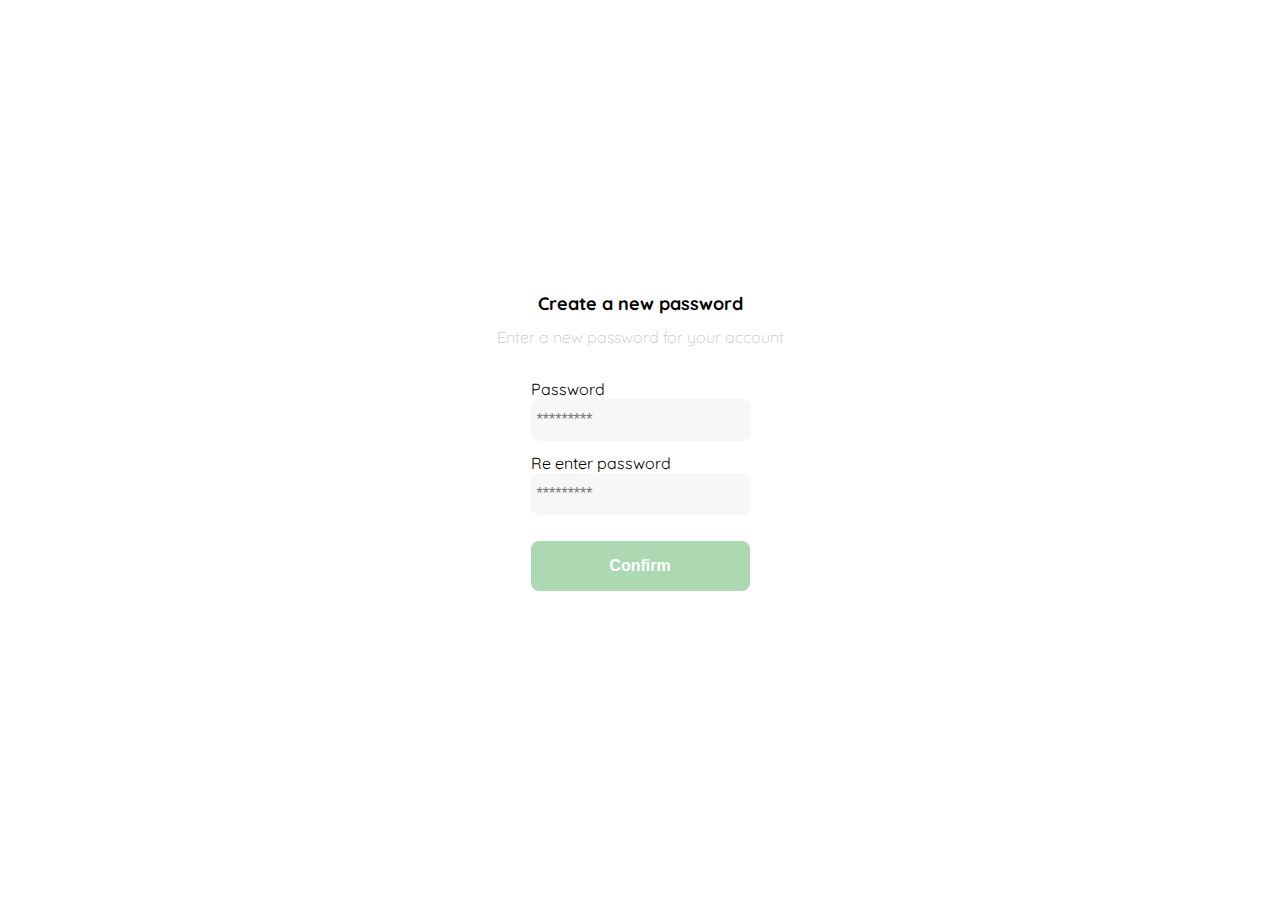
<file: clase1.html>
<!DOCTYPE html>
<html lang="en">
<head>
    <meta charset="UTF-8">
    <meta name="viewport" content="width=device-width, initial-scale=1.0">
    <title>Document</title>
    <link rel="preconnect" href="https://fonts.googleapis.com">
    <link rel="preconnect" href="https://fonts.gstatic.com" crossorigin>
    <link href="https://fonts.googleapis.com/css2?family=Quicksand:wght@300;500;700&display=swap" rel="stylesheet">
    <style>
        :root{
            --very-light-pink: #c7c7c7;
            --text-input-field:#f7f7f7;
            --hospital-green:#acd9b2;
            --white: #ffffff;
            --black: #000000;
            --sm:14px;
            --md:16px;
            --lg:18px;
        }
        body{
            margin:0;
            font-family: 'Quicksand', sans-serif;

        }
        .login{
            width:100%;
            height:100vh;
            display:grid;
            place-items: center;
        }
        .form-container{
            display:grid;
            grid-template-rows:auto 1fr auto;
            width:300px;
            justify-items: center;
        }
        .logo{
            width:150px;
            margin-bottom:48px;
            justify-self: center;
            display:none;
        }
        .title{
            font-size: var(--lg);
            margin-bottom:12px;
            text-align:center;
        }
        .subtitle{
            color:var(--very-light-pink);
            font-size:var(--md);
            font-weight:300;
            margin-top: 0;
            margin-bottom:32px;
            text-align:center;
        }
        .form{
            display:flex;flex-direction: column;
        }
        .label{
            font-size:var(--sm);
            font-weight:bold;
            margin-bottom:4px;
        }
        .input{
            background-color:var(--text-input-field);
            border:none;
            border-radius:8px;
            height:30px;
            font-size:var(--md);
            padding:6px;
            margin-bottom:12px;
        }
        .primary-button{
            background-color: var(--hospital-green);
            border-radius:8px;
            border:none;
            color:var(--white);
            width:100%;
            height:50px;
            cursor:pointer;
            font-size:var(--md);
            font-weight:bold;
        }
        .login-button{
            margin-top:14px;
            margin-bottom:30px;
        }
        @media (max-width:640px) {
        .logo{
            display:block;
        }            
        }
    </style>
</head>
<body>
    <div class="login">
        <div class="form-container">
            <img src="./logos/logo_yard_sale.svg" alt="logo" class="logo">

            <h1 class="title">Create a new password</h1>
            <p class="subtitle">Enter a new password for your account</p>

            <form action="/" class="form">
                <label for="password">Password</label>
                <input type="password" id="password" placeholder="*********" class="input input-password">
                <label for="password">Re enter password</label>
                <input type="password" id="new-password" placeholder="*********" class="input input-password">

                <input type="submit" value="Confirm" class="primary-button login-button">
            </form>
        </div>
    </div>
</body>
</html>
</file>
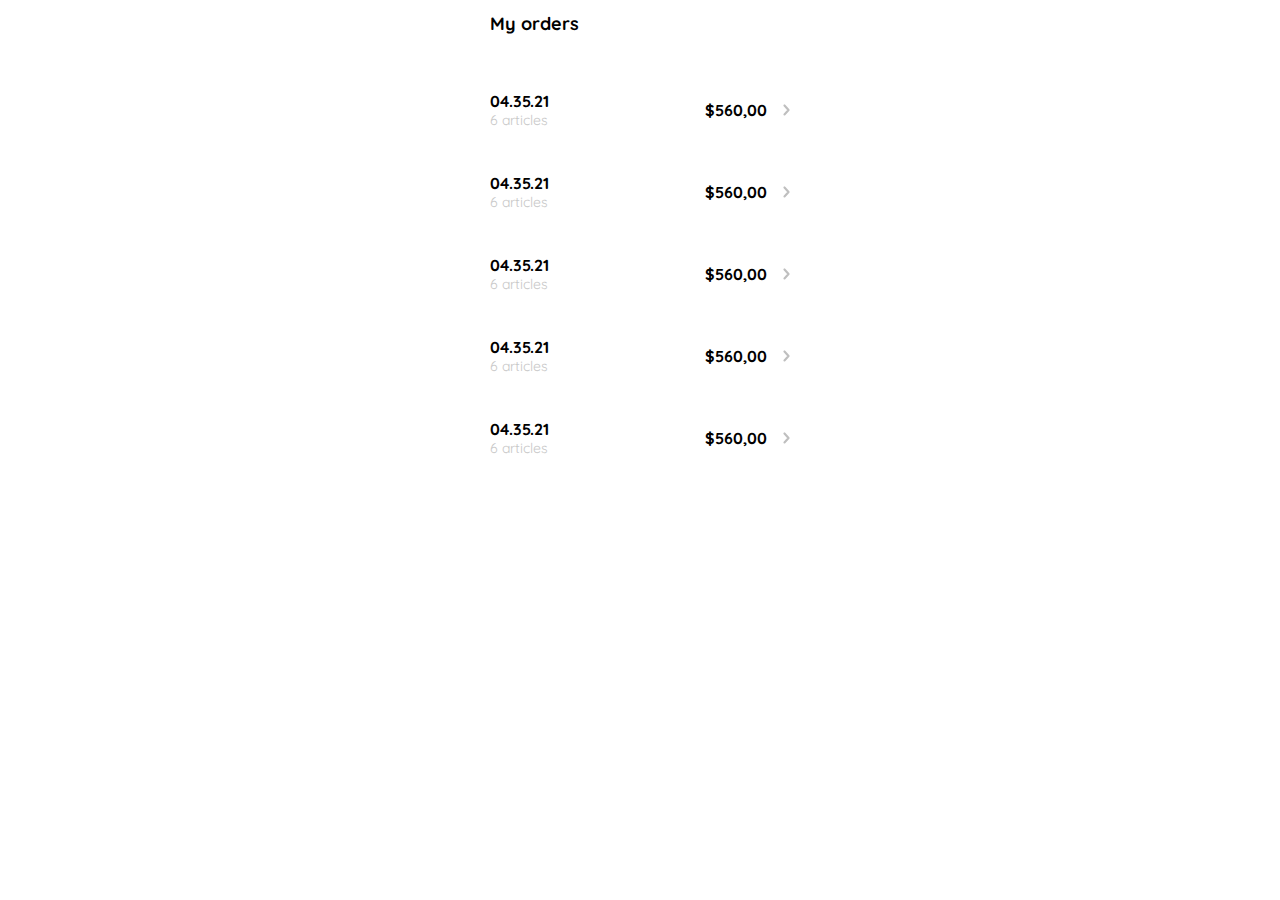
<file: clase10.html>
<!DOCTYPE html>
<html lang="en">

<head>
    <meta charset="UTF-8">
    <meta name="viewport" content="width=device-width, initial-scale=1.0">
    <title>Document</title>
    <link rel="preconnect" href="https://fonts.googleapis.com">
    <link rel="preconnect" href="https://fonts.gstatic.com" crossorigin>
    <link href="https://fonts.googleapis.com/css2?family=Quicksand:wght@300;500;700&display=swap" rel="stylesheet">
    <style>
        :root {
            --very-light-pink: #c7c7c7;
            --text-input-field: #f7f7f7;
            --hospital-green: #acd9b2;
            --white: #ffffff;
            --black: #000000;
            --sm: 14px;
            --md: 16px;
            --lg: 18px;
        }

        body {
            margin: 0;
            font-family: 'Quicksand', sans-serif;

        }

        .my-order {
            width: 100%;
            height: 100vh;
            display: grid;
            place-items: center;
        }

        .title {
            font-size: var(--lg);
            margin-bottom: 40px;
        }

        .my-order-container {
            display: grid;
            grid-template-rows: auto 1fr auto;
            width: 300px;
            margin: auto;
        }

        .my-order-content {
            display: flex;
            flex-direction: column;
        }
        .order{
            display:grid;
            grid-template-columns: auto 1fr auto;
            gap:16px;
            align-items: center;
            margin-bottom:12px;
        }
        .order p:nth-child(1){
            display:flex;
            flex-direction: column;
        }
        .order p span:nth-child(1){
            font-size:var(--md);
            font-weight: bold;
        }
        .order p span:nth-child(2){
            font-size:var(--sm);
            color:var(--very-light-pink);
        }
        .order p:nth-child(2){
           text-align: end;
           font-weight:bold;
        }
    </style>
</head>

<body>
    <div class="my-order-container">
        <h1 class="title">My orders</h1>
        <div class="my-order-content">
            <div class="order">
                <p>
                    <span>04.35.21</span>
                    <span>6 articles</span>
                </p>
                <p>$560,00</p>
                <img src="./icons/flechita.svg" alt="arrow">
            </div>
            <div class="order">
                <p>
                    <span>04.35.21</span>
                    <span>6 articles</span>
                </p>
                <p>$560,00</p>
                <img src="./icons/flechita.svg" alt="arrow">
            </div>
            <div class="order">
                <p>
                    <span>04.35.21</span>
                    <span>6 articles</span>
                </p>
                <p>$560,00</p>
                <img src="./icons/flechita.svg" alt="arrow">
            </div>
            <div class="order">
                <p>
                    <span>04.35.21</span>
                    <span>6 articles</span>
                </p>
                <p>$560,00</p>
                <img src="./icons/flechita.svg" alt="arrow">
            </div>
            <div class="order">
                <p>
                    <span>04.35.21</span>
                    <span>6 articles</span>
                </p>
                <p>$560,00</p>
                <img src="./icons/flechita.svg" alt="arrow">
            </div>
        </div>

    </div>
</body>

</html>
</file>
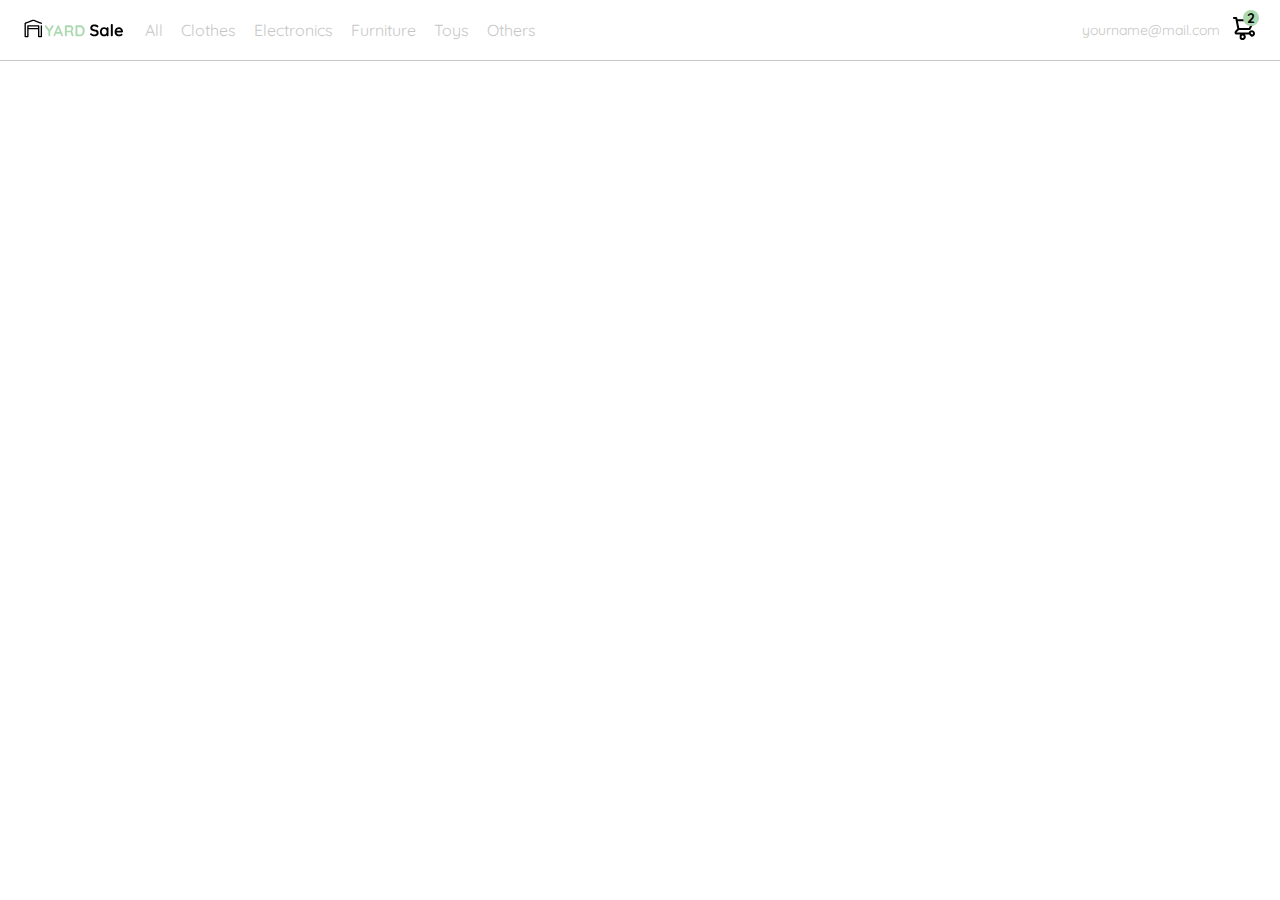
<file: clase11.html>
<!DOCTYPE html>
<html lang="en">
<head>
    <meta charset="UTF-8">
    <meta name="viewport" content="width=device-width, initial-scale=1.0">
    <title>Document</title>

    <link rel="preconnect" href="https://fonts.googleapis.com">
    <link rel="preconnect" href="https://fonts.gstatic.com" crossorigin>
    <link href="https://fonts.googleapis.com/css2?family=Quicksand:wght@300;500;700&display=swap" rel="stylesheet">
    <style>
        :root {
            --very-light-pink: #c7c7c7;
            --text-input-field: #f7f7f7;
            --hospital-green: #acd9b2;
            --white: #ffffff;
            --black: #000000;
            --sm: 14px;
            --md: 16px;
            --lg: 18px;
        }

        body {
            margin: 0;
            font-family: 'Quicksand', sans-serif;

        }
        nav{
            display:flex;
            justify-content: space-between;
            padding: 0 24px;
            border-bottom:1px solid var(--very-light-pink);
        }
        .menu{
            display:none;
        }
        .logo{
            width:100px;
        }
        .navbar-left ul,
        .navbar-right ul{
            list-style: none;
            padding:0;
            margin:0;
            display:flex;
            align-items: center;
            height:60px;
        }
        .navbar-left{
            display:flex;
        }

        .navbar-left ul{
            margin-left:12px;
        }
        .navbar-left ul li a,
        .navbar-right ul li a{
            text-decoration: none;
            color:var(--very-light-pink);
            border: 1px solid var(--white);
            padding: 8px;
            border-radius: 8px;
        }
        .navbar-left ul li a:hover,
        .navbar-right ul li a:hover{
            border: 1px solid var(--hospital-green);
            color: var(--hospital-green);
        }
        .navbar-email{
            color: var(--very-light-pink);
            font-size:var(--sm);
            margin-right:12px;
        }
        .navbar-shopping-cart{
            position:relative;
        }
        .navbar-shopping-cart div{
            width:16px;
            height:16px;
            background-color: var(--hospital-green);
            border-radius:50%;
            font-size: var(--sm);
            font-weight: bold;
            position:absolute;
            top:-6px;
            right:-3px;
            display:Flex;
            justify-content: center;
            align-items: center;
        }

        @media(max-width:640px){
            .menu{
                display:block;
            }
            .navbar-left ul{
                display:none;
            }
            .navbar-email{
                display:none;
            }
        }
    </style>
</head>
<body>
    <nav>
        <img src="./icons/icon_menu.svg" alt="menu" class="menu">

        <div class="navbar-left">
            <img src="./logos/logo_yard_sale.svg" alt="logo" class="logo">
            <ul>
                <li>
                    <a href="/">All</a>
                </li>
                
                <li>
                    <a href="/">Clothes</a>
                </li>
                
                <li>
                    <a href="/">Electronics</a>
                </li>
                
                <li>
                    <a href="/">Furniture</a>
                </li>
                
                <li>
                    <a href="/">Toys</a>
                </li>
                
                <li>
                    <a href="/">Others</a>
                </li>
            </ul>
        </div>
        <div class="navbar-right">
            <ul>
                <li class="navbar-email">yourname@mail.com</li>
                <li class="navbar-shopping-cart">
                    <img src="./icons/icon_shopping_cart.svg" alt="shopping cart">
                    <div>2</div>
                </li>
            </ul>
        </div>
    </nav>
</body>
</html>
</file>
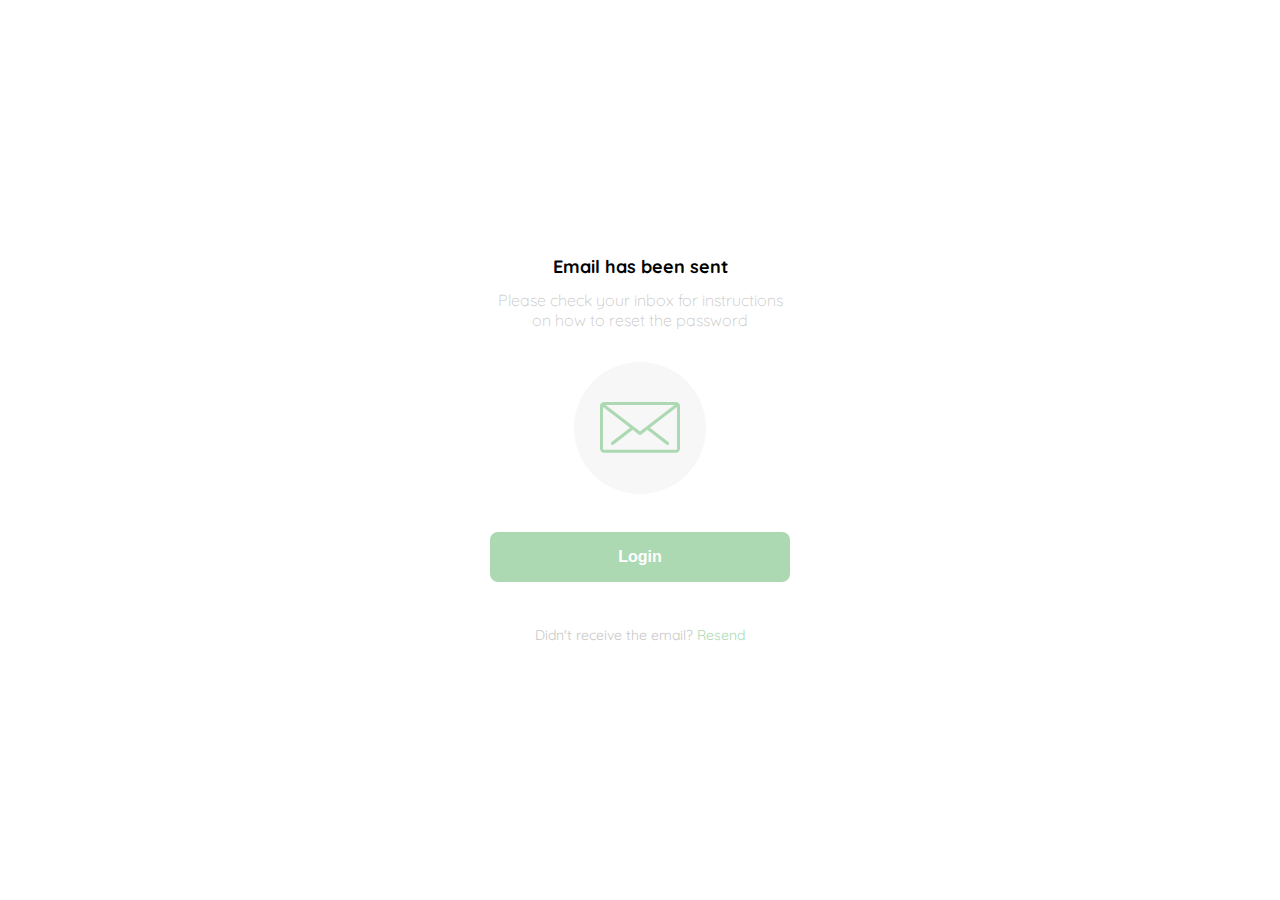
<file: clase2.html>
<!DOCTYPE html>
<html lang="en">
<head>
    <meta charset="UTF-8">
    <meta name="viewport" content="width=device-width, initial-scale=1.0">
    <title>Document</title>
    <link rel="preconnect" href="https://fonts.googleapis.com">
    <link rel="preconnect" href="https://fonts.gstatic.com" crossorigin>
    <link href="https://fonts.googleapis.com/css2?family=Quicksand:wght@300;500;700&display=swap" rel="stylesheet">
    <style>
        :root{
            --very-light-pink: #c7c7c7;
            --text-input-field:#f7f7f7;
            --hospital-green:#acd9b2;
            --white: #ffffff;
            --black: #000000;
            --sm:14px;
            --md:16px;
            --lg:18px;
        }
        body{
            margin:0;
            font-family: 'Quicksand', sans-serif;

        }
        .login{
            width:100%;
            height:100vh;
            display:grid;
            place-items: center;
        }
        .form-container{
            display:grid;
            grid-template-rows:auto 1fr auto;
            width:300px;
            justify-items: center;
        }
        .logo{
            width:150px;
            margin-bottom:48px;
            justify-self: center;
            display:none;
        }
        .title{
            font-size: var(--lg);
            margin-bottom:12px;
            text-align:center;
        }
        .subtitle{
            color:var(--very-light-pink);
            font-size:var(--md);
            font-weight:300;
            margin-top: 0;
            margin-bottom:32px;
            text-align:center;
        }
        .email-image{
            width:132px;
            height:132px;
            border-radius:50%;
            background-color:var(--text-input-field);
            display:flex;
            justify-content: center;
            align-items:center;
            margin-bottom:24px;
        }
        .email-image img{
            width:80px;
        }
        .resend{
            font-size:var(--sm);
        }
        
        .resend span{
            color:var(--very-light-pink);
        }
        
        .resend a{
            color:var(--hospital-green);
            text-decoration: none;
        }
        .primary-button{
            background-color: var(--hospital-green);
            border-radius:8px;
            border:none;
            color:var(--white);
            width:100%;
            height:50px;
            cursor:pointer;
            font-size:var(--md);
            font-weight:bold;
        }
        .login-button{
            margin-top:14px;
            margin-bottom:30px;
        }
        @media (max-width:640px) {
        .logo{
            display:block;
        }            
        }
    </style>
</head>
<body>
    <div class="login">
        <div class="form-container">
            <img src="./logos/logo_yard_sale.svg" alt="logo" class="logo">

            <h1 class="title">Email has been sent</h1>
            <p class="subtitle">Please check your inbox for instructions on how to reset the password</p>

            <div class="email-image">
                <img src="./icons/email.svg" alt="email-image">
            </div>

            <button class="primary-button login-button">Login</button>

            <p class="resend">
                <span>Didn't receive the email?</span>
                <a href="/">Resend</a>
            </p>
        </div>
    </div>
</body>
</html>
</file>
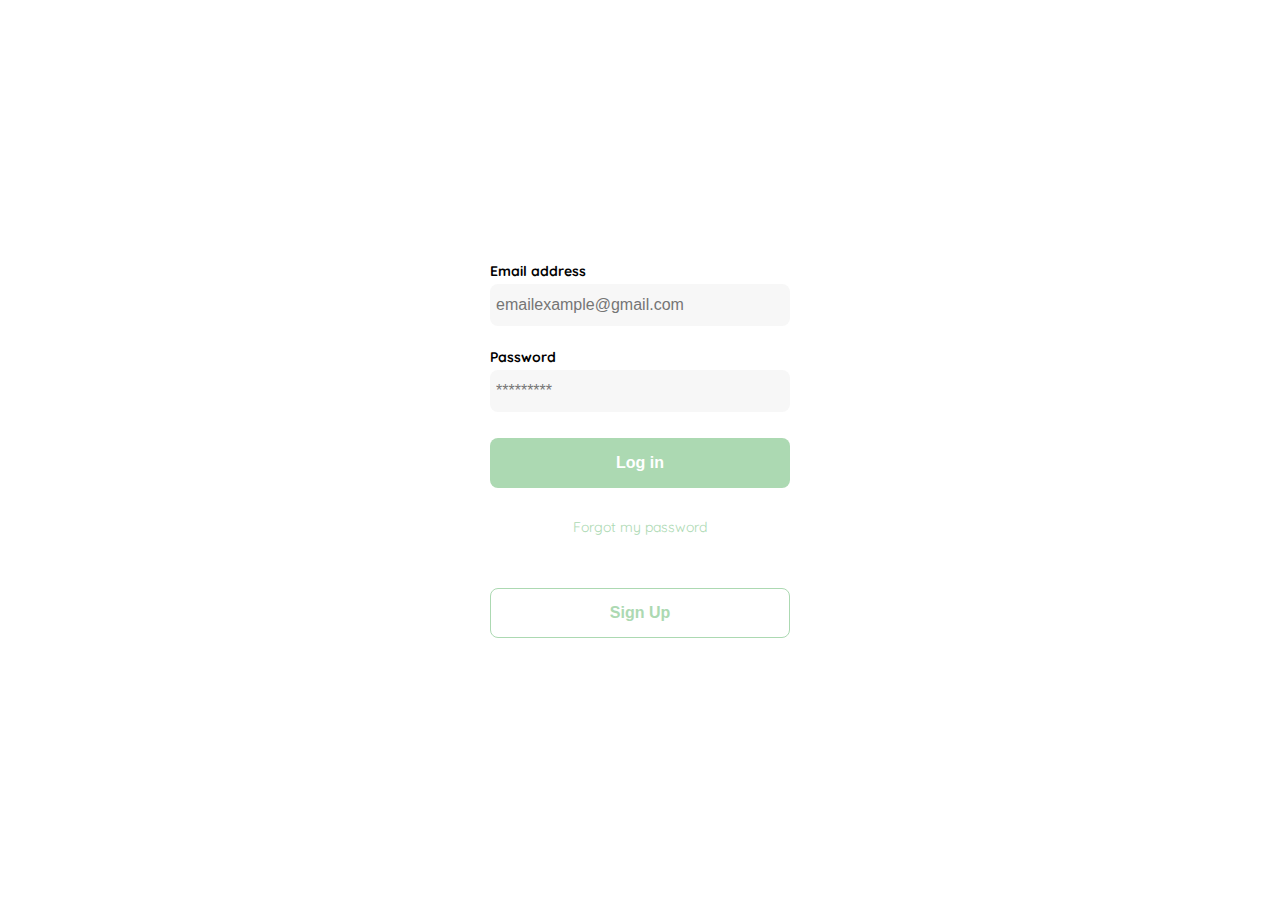
<file: clase3.html>
<!DOCTYPE html>
<html lang="en">
<head>
    <meta charset="UTF-8">
    <meta name="viewport" content="width=device-width, initial-scale=1.0">
    <title>Document</title>
    <link rel="preconnect" href="https://fonts.googleapis.com">
    <link rel="preconnect" href="https://fonts.gstatic.com" crossorigin>
    <link href="https://fonts.googleapis.com/css2?family=Quicksand:wght@300;500;700&display=swap" rel="stylesheet">
    <style>
        :root{
            --very-light-pink: #c7c7c7;
            --text-input-field:#f7f7f7;
            --hospital-green:#acd9b2;
            --white: #ffffff;
            --black: #000000;
            --sm:14px;
            --md:16px;
            --lg:18px;
        }
        body{
            margin:0;
            font-family: 'Quicksand', sans-serif;

        }
        .login{
            width:100%;
            height:100vh;
            display:grid;
            place-items: center;
        }
        .form-container{
            display:grid;
            grid-template-rows:auto 1fr auto;
            width:300px;
            justify-items: center;
        }
        .logo{
            width:150px;
            margin-bottom:48px;
            justify-self: center;
            display:none;
        }
        .title{
            font-size: var(--lg);
            margin-bottom:12px;
            text-align:center;
        }
        .subtitle{
            color:var(--very-light-pink);
            font-size:var(--md);
            font-weight:300;
            margin-top: 0;
            margin-bottom:32px;
            text-align:center;
        }
        .form{
            display:flex;
            flex-direction: column;
            width:100%;
        }
        .form a{
            color:var(--hospital-green);
            font-size:var(--sm);
            text-decoration: none;
            text-align: center;
            margin-bottom:52px;
        }
        .label{
            font-size:var(--sm);
            font-weight:700;
            margin-bottom:4px;
        }
        .input{
            background-color:var(--text-input-field);
            border:none;
            border-radius:8px;
            height:30px;
            font-size:var(--md);
            padding:6px;
            margin-bottom:12px;
        }
        .input-email{
            margin-bottom:22px;
        }
        .primary-button{
            background-color: var(--hospital-green);
            border-radius:8px;
            border:none;
            color:var(--white);
            width:100%;
            height:50px;
            cursor:pointer;
            font-size:var(--md);
            font-weight:bold;
        }
        .secondary-button{
            background-color: var(--white);
            border-radius:8px;
            border:1px solid var(--hospital-green);
            color:var(--hospital-green);
            width:100%;
            height:50px;
            cursor:pointer;
            font-size:var(--md);
            font-weight:bold;
        }
        .login-button{
            margin-top:14px;
            margin-bottom:30px;
        }
        @media (max-width:640px) {
        .logo{
            display:block;
        }            
        .secondary-button{
            margin-top:120px;
        }
        }
    </style>
</head>
<body>
    <div class="login">
        <div class="form-container">
            <img src="./logos/logo_yard_sale.svg" alt="logo" class="logo">

            <form action="/" class="form">
                <label for="Email" class="label">Email address</label>
                <input type="text" id="email" placeholder="emailexample@gmail.com" class="input input-email">
                <label for="password" class="label">Password</label>
                <input type="password" id="password" placeholder="*********" class="input input-password">

                <input type="submit" value="Log in" class="primary-button login-button">
                <a href="/">Forgot my password</a>
            
            </form>

            <button class="secondary-button signup-button">Sign Up</button>
        </div>
    </div>
</body>
</html>
</file>
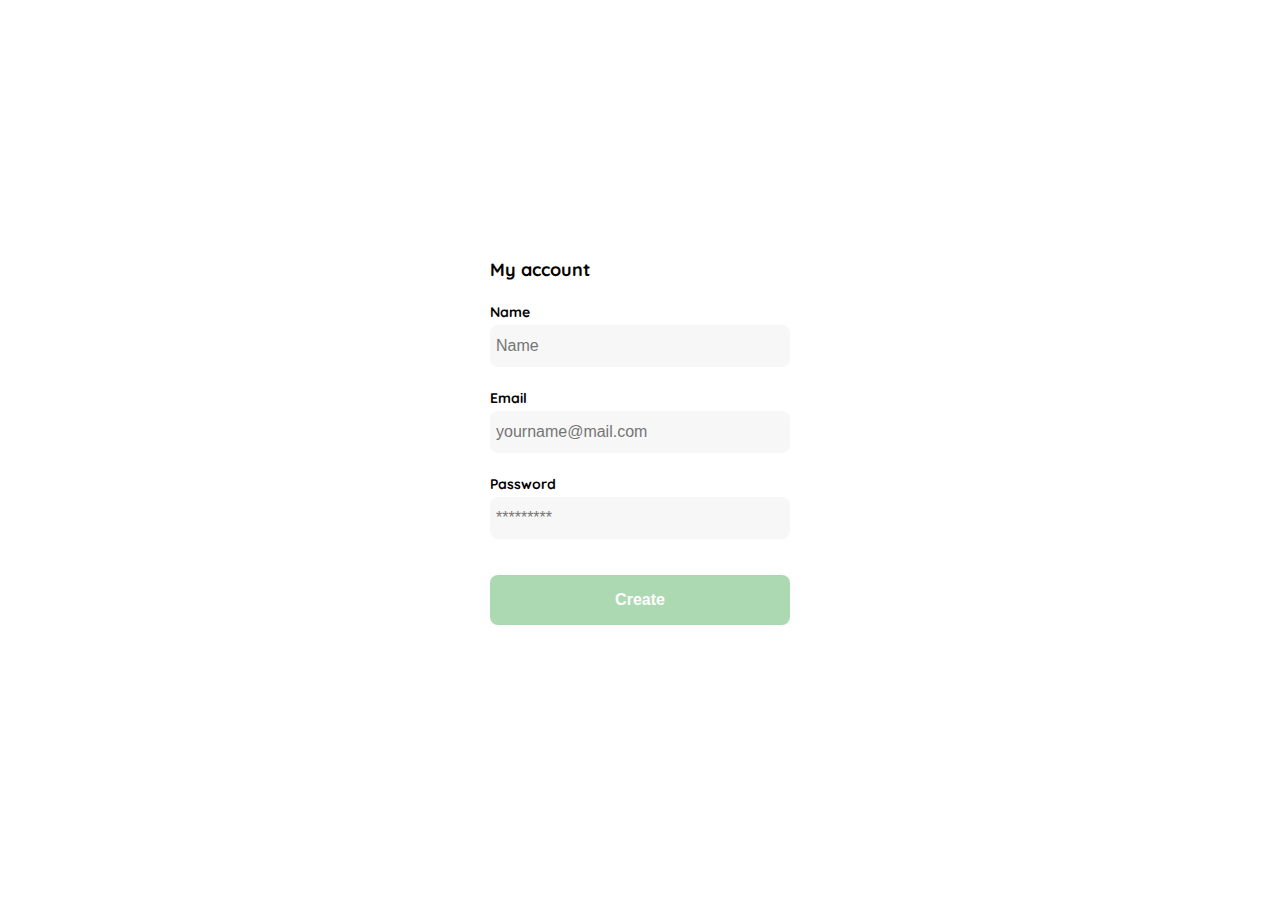
<file: clase4.html>
<!DOCTYPE html>
<html lang="en">
<head>
    <meta charset="UTF-8">
    <meta name="viewport" content="width=device-width, initial-scale=1.0">
    <title>Document</title>
    <link rel="preconnect" href="https://fonts.googleapis.com">
    <link rel="preconnect" href="https://fonts.gstatic.com" crossorigin>
    <link href="https://fonts.googleapis.com/css2?family=Quicksand:wght@300;500;700&display=swap" rel="stylesheet">
    <style>
        :root{
            --very-light-pink: #c7c7c7;
            --text-input-field:#f7f7f7;
            --hospital-green:#acd9b2;
            --white: #ffffff;
            --black: #000000;
            --sm:14px;
            --md:16px;
            --lg:18px;
        }
        body{
            margin:0;
            font-family: 'Quicksand', sans-serif;

        }
        .login{
            width:100%;
            height:100vh;
            display:grid;
            place-items: center;
        }
        .form-container{
            display:grid;
            grid-template-rows:auto 1fr auto;
            width:300px;
            justify-items: start;
        }
        .logo{
            width:150px;
            margin-bottom:48px;
            justify-self: center;
            display:none;
        }
        .title{
            font-size: var(--lg);
            margin-bottom:22px;
        }
        .form{
            display:flex;
            flex-direction: column;
            width:100%;
        }

        .form div{
            display:flex;
            flex-direction: column;
        }
        .label{
            font-size:var(--sm);
            font-weight:bold;
            margin-bottom:4px;
        }
        .input{
            background-color:var(--text-input-field);
            border:none;
            border-radius:8px;
            height:30px;
            font-size:var(--md);
            padding:6px;
            margin-bottom:12px;
        }

        .input-name,
        .input-email,
        .input-password{
            margin-bottom:22px;
        }
        .primary-button{
            background-color: var(--hospital-green);
            border-radius:8px;
            border:none;
            color:var(--white);
            width:100%;
            height:50px;
            cursor:pointer;
            font-size:var(--md);
            font-weight:bold;
        }
        .login-button{
            margin-top:14px;
            margin-bottom:30px;
        }
        @media (max-width:640px) {
              
        .form-container{
            height:100%;
        }
        .form{
            height:100%;
            justify-content:space-between;
        }
        }
    </style>
</head>
<body>
    <div class="login">
        <div class="form-container">

            <h1 class="title">My account</h1>

            <form action="/" class="form">
                <div>
                    <label for="name" class="label">Name</label>
                    <input type="text" id="name" placeholder="Name" class="input input-name">
                    <label for="email" class="label">Email</label>
                    <input type="text" id="email" placeholder="yourname@mail.com" class="input input-email">
                    <label for="password" class="label">Password</label>
                    <input type="password" id="password" placeholder="*********" class="input input-password">

                </div>
            
                <input type="submit" value="Create" class="primary-button login-button">
            </form>
        </div>
    </div>
</body>
</html>
</file>
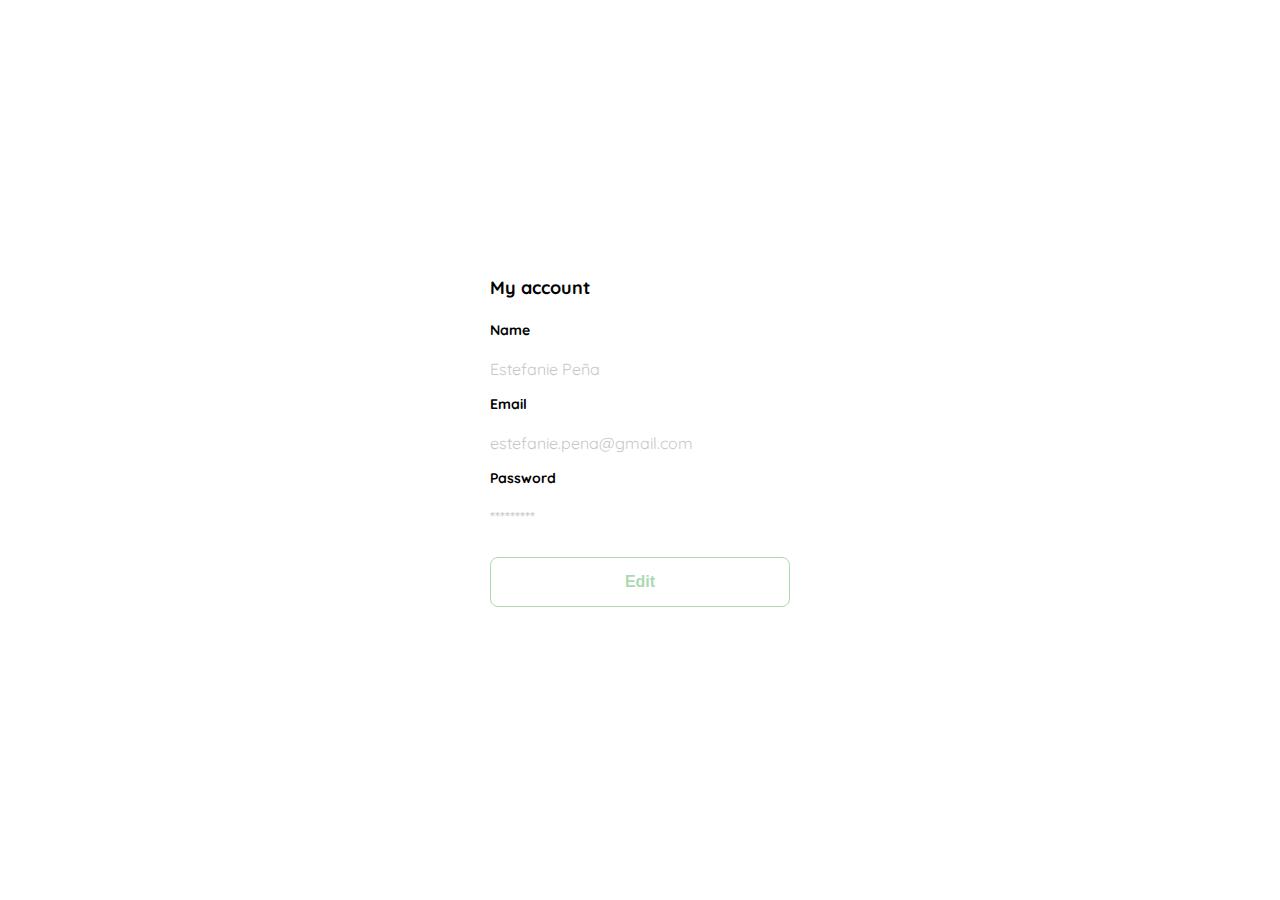
<file: clase5.html>
<!DOCTYPE html>
<html lang="en">

<head>
    <meta charset="UTF-8">
    <meta name="viewport" content="width=device-width, initial-scale=1.0">
    <title>Document</title>
    <link rel="preconnect" href="https://fonts.googleapis.com">
    <link rel="preconnect" href="https://fonts.gstatic.com" crossorigin>
    <link href="https://fonts.googleapis.com/css2?family=Quicksand:wght@300;500;700&display=swap" rel="stylesheet">
    <style>
        :root {
            --very-light-pink: #c7c7c7;
            --text-input-field: #f7f7f7;
            --hospital-green: #acd9b2;
            --white: #ffffff;
            --black: #000000;
            --sm: 14px;
            --md: 16px;
            --lg: 18px;
        }

        body {
            margin: 0;
            font-family: 'Quicksand', sans-serif;

        }

        .login {
            width: 100%;
            height: 100vh;
            display: grid;
            place-items: center;
        }

        .form-container {
            display: grid;
            grid-template-rows: auto 1fr auto;
            width: 300px;
            justify-items: start;
        }

        .logo {
            width: 150px;
            margin-bottom: 48px;
            justify-self: center;
            display: none;
        }

        .title {
            font-size: var(--lg);
            margin-bottom: 22px;
        }

        .form {
            display: flex;
            flex-direction: column;
            width: 100%;
        }

        .form div {
            display: flex;
            flex-direction: column;
        }

        .label {
            font-size: var(--sm);
            font-weight: 700;
            margin-bottom: 4px;
        }
        .value{
            color: var(--very-light-pink);
            font-size:var(--md);
        }

        .secondary-button {
            background-color: var(--white);
            border-radius: 8px;
            border: 1px solid var(--hospital-green);
            color: var(--hospital-green);
            width: 100%;
            height: 50px;
            cursor: pointer;
            font-size: var(--md);
            font-weight: bold;
        }

        .login-button {
            margin-top: 14px;
            margin-bottom: 30px;
        }

        @media (max-width:640px) {

            .form-container {
                height: 100%;
            }

            .form {
                height: 100%;
                justify-content: space-between;
            }
        }
    </style>
</head>

<body>
    <div class="login">
        <div class="form-container">

            <h1 class="title">My account</h1>

            <form action="/" class="form">
                <div>
                    <label for="name" class="label">Name</label>
                    <p class="value">Estefanie Peña</p>
                    <label for="email" class="label">Email</label>
                    <p class="value">estefanie.pena@gmail.com</p>
                    <label for="password" class="label">Password</label>
                    <p class="value">*********</p>

                </div>

                <input type="submit" value="Edit" class="secondary-button login-button">
            </form>
        </div>
    </div>
</body>

</html>
</file>
